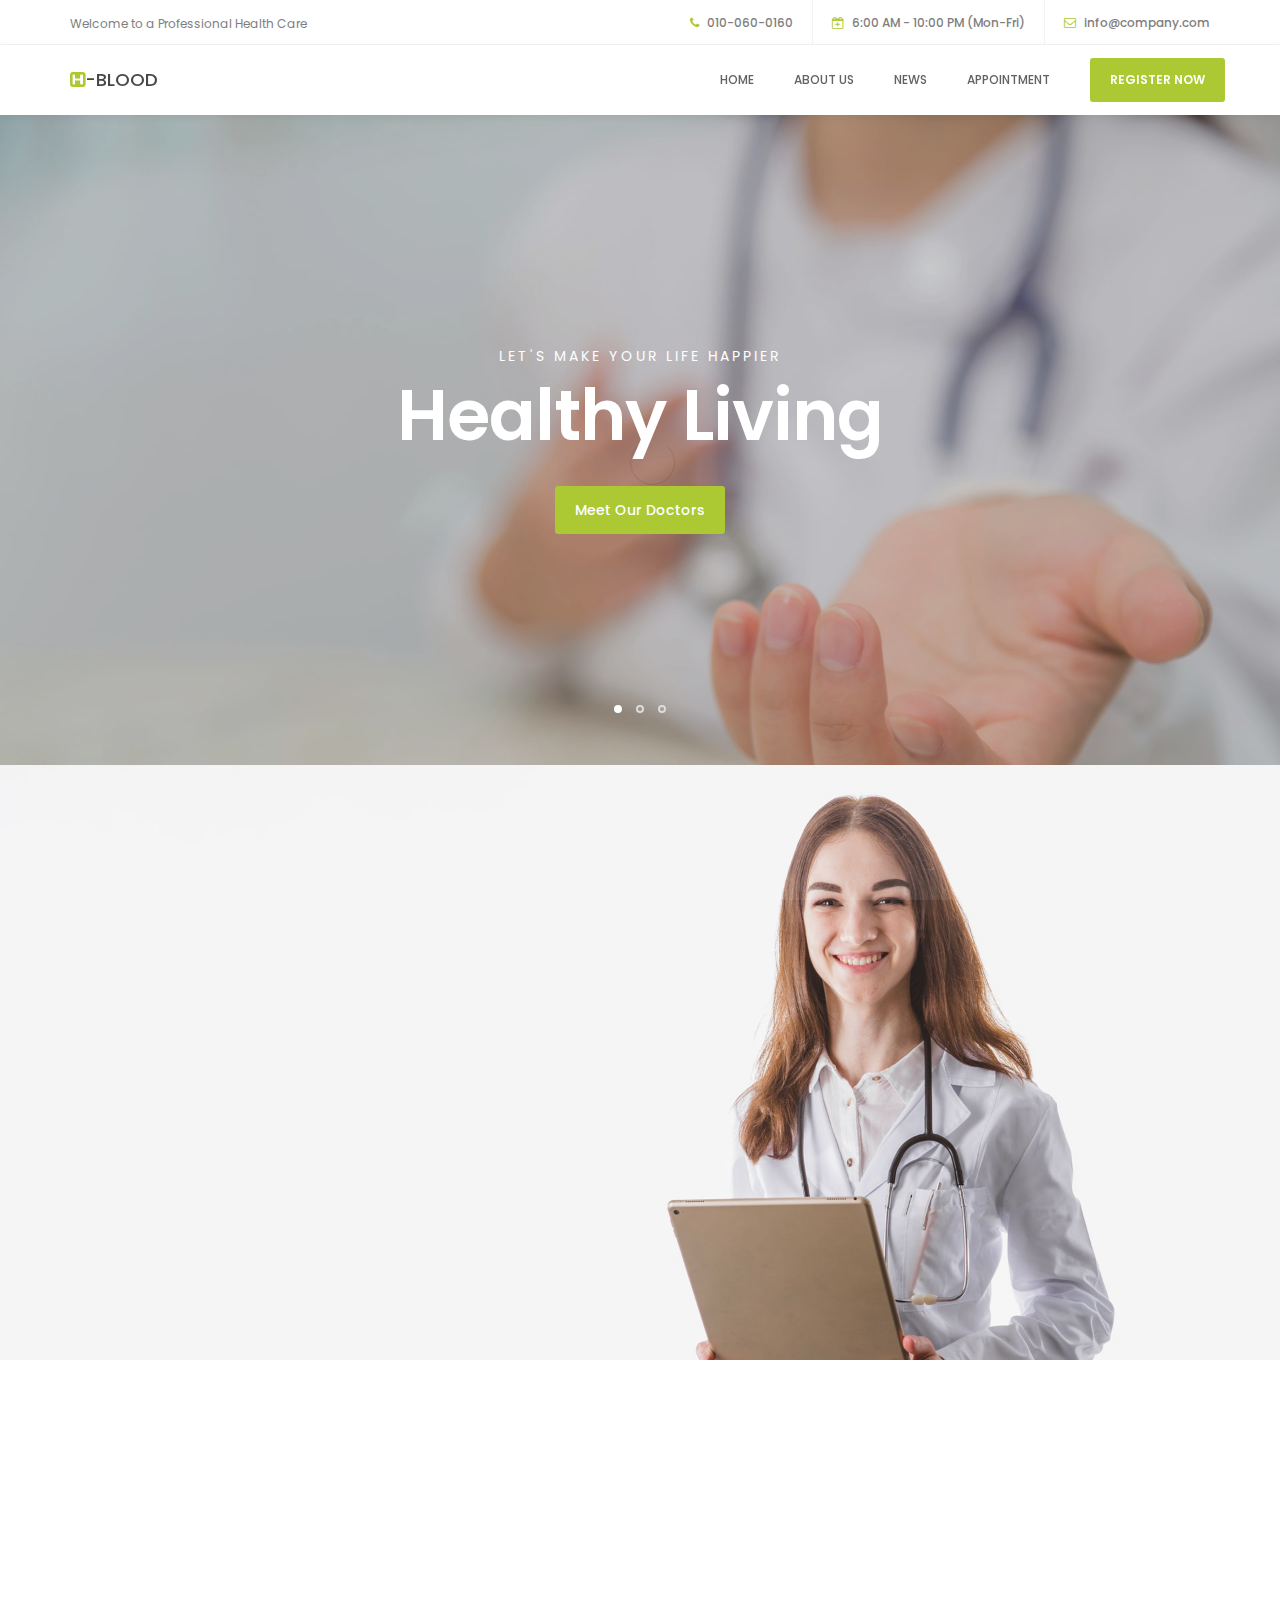
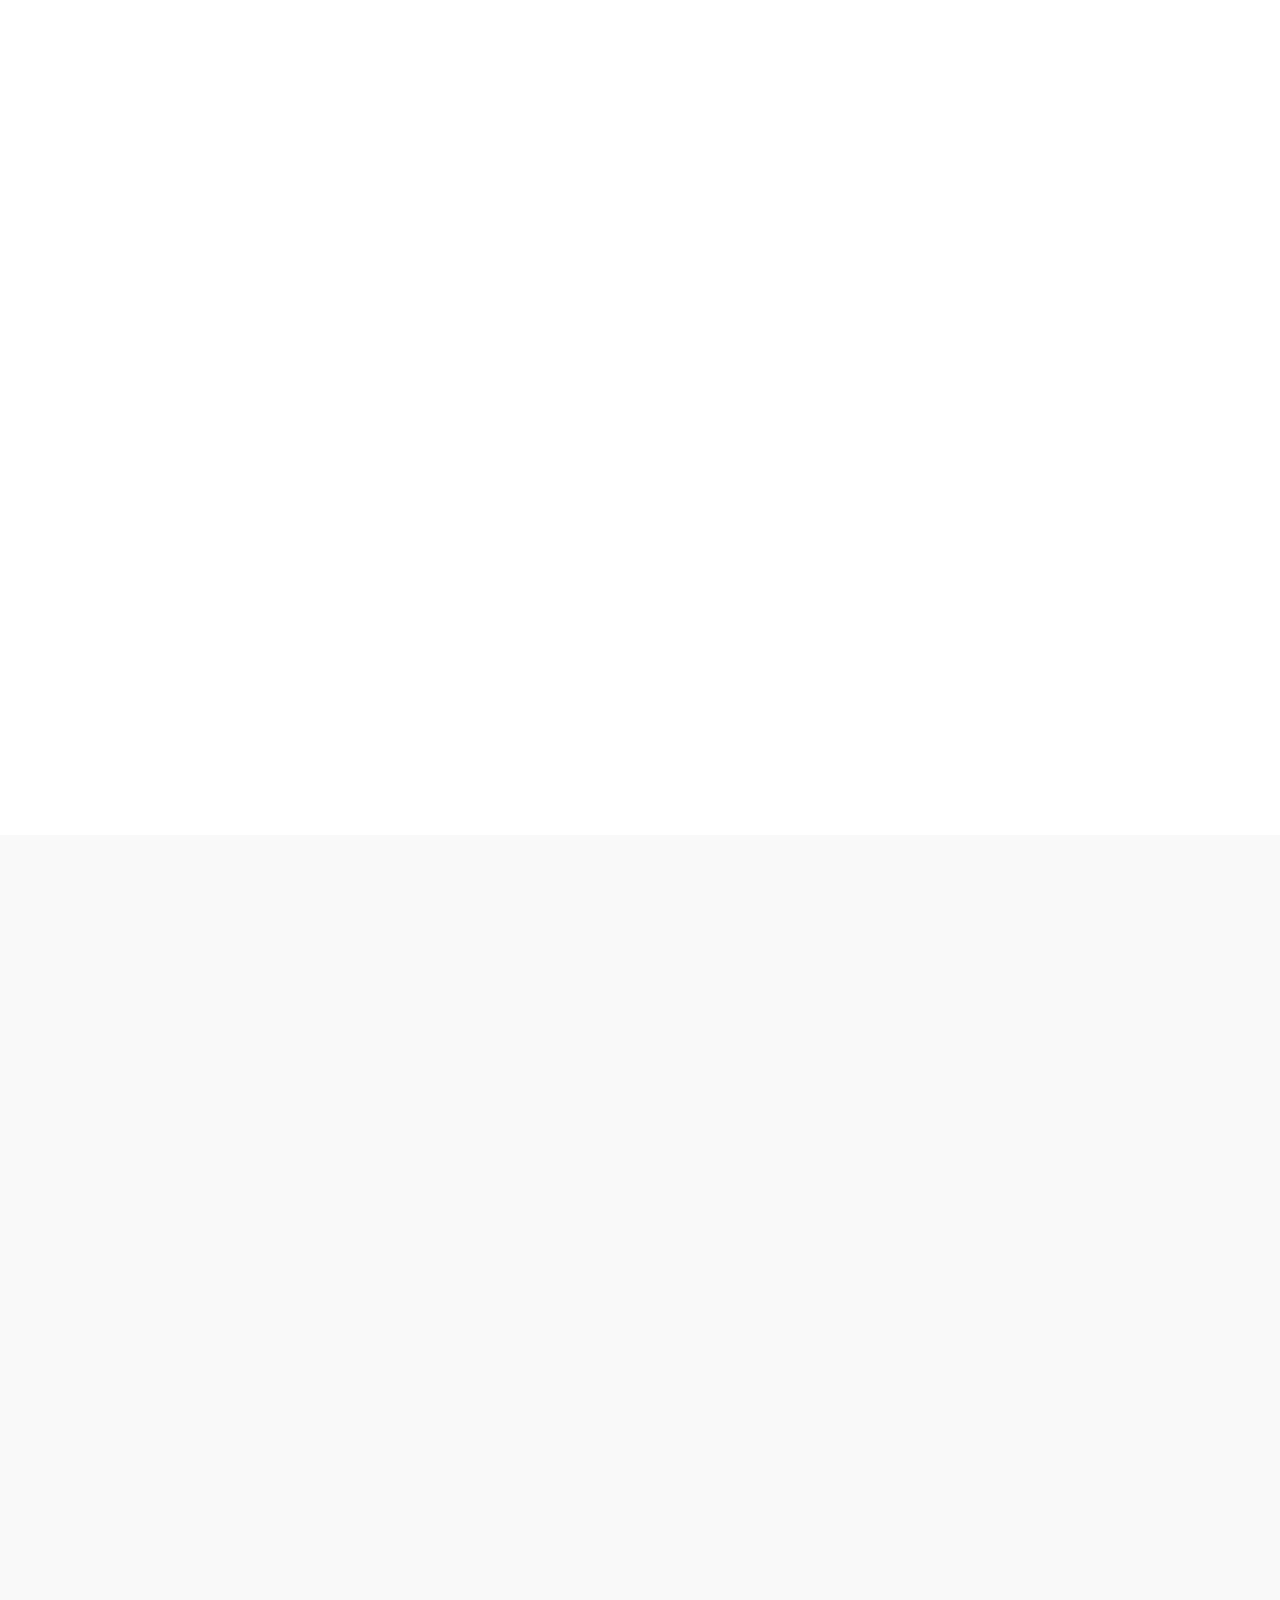
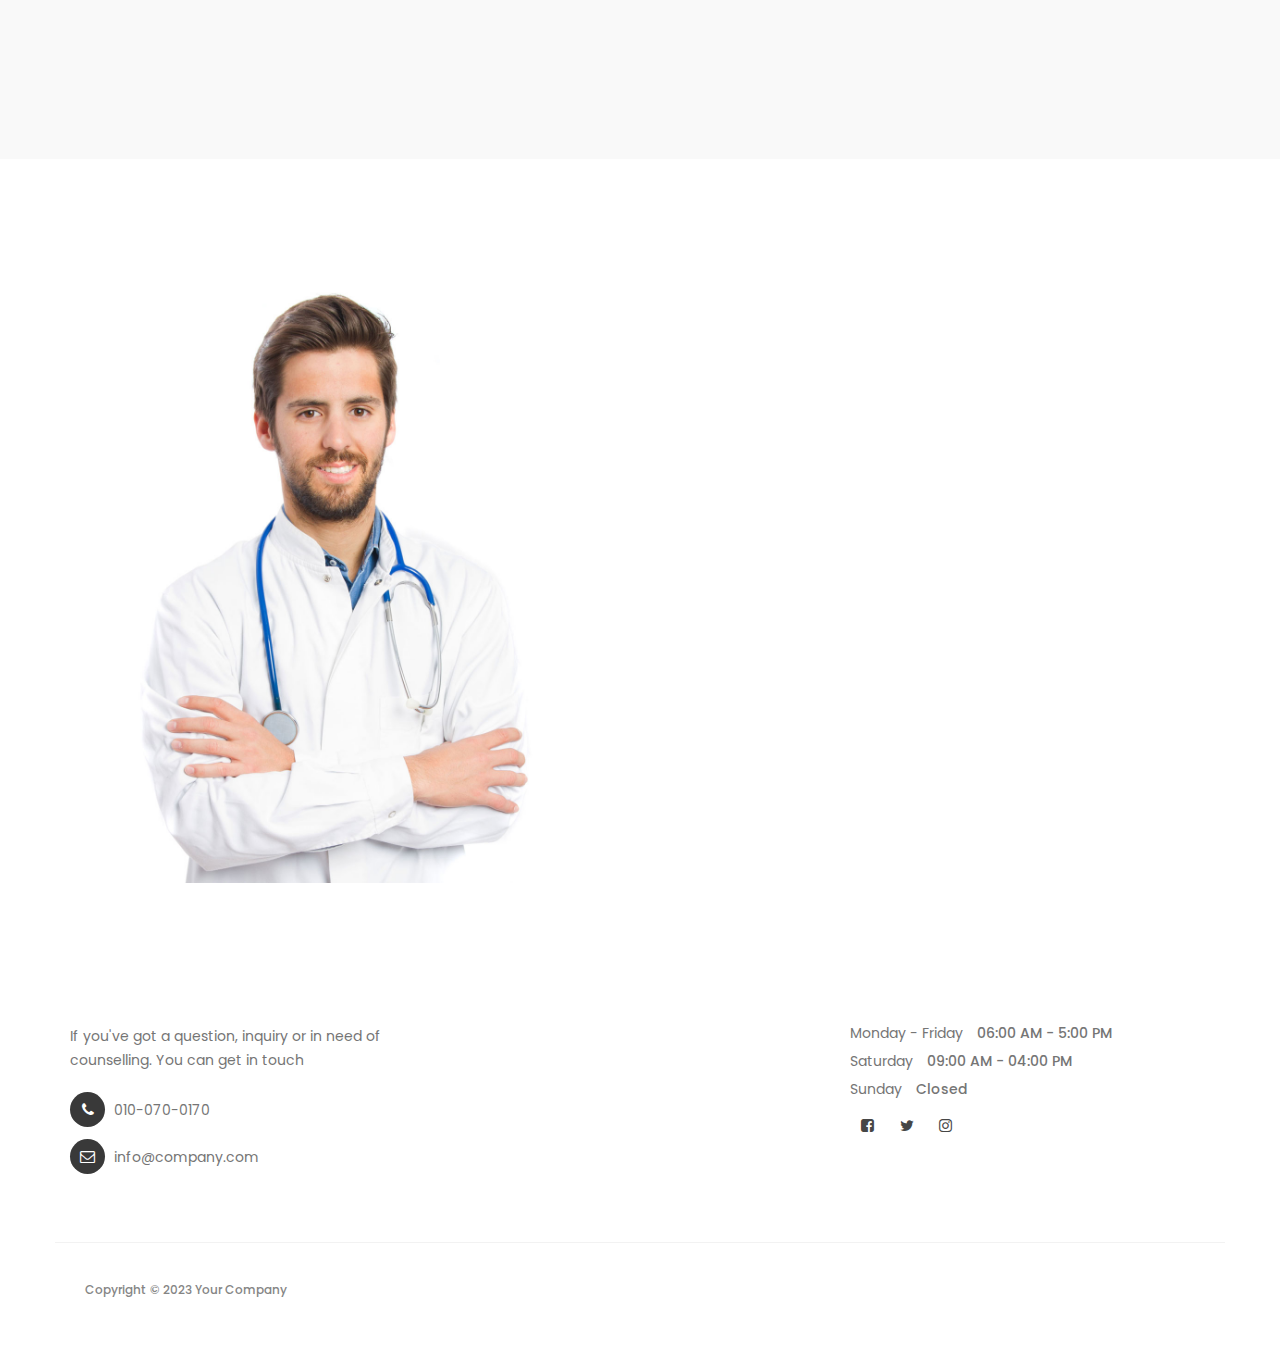
<file: Public/index.html>
<!DOCTYPE html>
<html lang="en">

<head>

     <title>Health - Medical Website Template</title>
     <!--

Template 2098 Health

http://www.tooplate.com/view/2098-health

-->
     <meta charset="UTF-8">
     <meta http-equiv="X-UA-Compatible" content="IE=Edge">
     <meta name="description" content="">
     <meta name="keywords" content="">
     <meta name="author" content="Tooplate">
     <meta name="viewport" content="width=device-width, initial-scale=1, maximum-scale=1">

     <link rel="stylesheet" href="css/bootstrap.min.css">
     <link rel="stylesheet" href="css/font-awesome.min.css">
     <link rel="stylesheet" href="css/animate.css">
     <link rel="stylesheet" href="css/owl.carousel.css">
     <link rel="stylesheet" href="css/owl.theme.default.min.css">

     <!-- MAIN CSS -->
     <link rel="stylesheet" href="css/tooplate-style.css">

</head>

<body id="top" data-spy="scroll" data-target=".navbar-collapse" data-offset="50">

     <!-- PRE LOADER -->
     <section class="preloader">
          <div class="spinner">
               <span class="spinner-rotate"></span>
          </div>
     </section>


     <!-- HEADER -->
     <header>
          <div class="container">
               <div class="row">

                    <div class="col-md-4 col-sm-5">
                         <p>Welcome to a Professional Health Care</p>
                    </div>

                    <div class="col-md-8 col-sm-7 text-align-right">
                         <span class="phone-icon"><i class="fa fa-phone"></i> 010-060-0160</span>
                         <span class="date-icon"><i class="fa fa-calendar-plus-o"></i> 6:00 AM - 10:00 PM
                              (Mon-Fri)</span>
                         <span class="email-icon"><i class="fa fa-envelope-o"></i> <a
                                   href="#">info@company.com</a></span>
                    </div>

               </div>
          </div>
     </header>


     <section class="navbar navbar-default navbar-static-top" role="navigation">
          <div class="container">

               <div class="navbar-header">
                    <button class="navbar-toggle" data-toggle="collapse" data-target=".navbar-collapse">
                         <span class="icon icon-bar"></span>
                         <span class="icon icon-bar"></span>
                         <span class="icon icon-bar"></span>
                    </button>
                    <a href="index.html" class="navbar-brand"><i class="fa fa-h-square"></i>-BLOOD</a>
               </div>

               <div class="collapse navbar-collapse">
                    <ul class="nav navbar-nav navbar-right">
                         <li><a href="index.html" class="smoothScroll">HOME</a></li>
                         <li><a href="about.html" class="smoothScroll">ABOUT US</a></li>
                         <li><a href="news-detail.html" class="smoothScroll">NEWS</a></li>
                         <li><a href="services.html" class="smoothScroll">APPOINTMENT</a></li>
                         <li class="appointment-btn"><a href="register.html">REGISTER NOW</a></li>
                    </ul>
               </div>
          </div>
     </section>


     <!-- HOME -->
     <section id="home" class="slider" data-stellar-background-ratio="0.5">
          <div class="container">
               <div class="row">

                    <div class="owl-carousel owl-theme">
                         <div class="item item-first">
                              <div class="caption">
                                   <div class="col-md-offset-1 col-md-10">
                                        <h3>Let's make your life happier</h3>
                                        <h1>Healthy Living</h1>
                                        <a href="#team" class="section-btn btn btn-default smoothScroll">Meet Our
                                             Doctors</a>
                                   </div>
                              </div>
                         </div>

                         <div class="item item-second">
                              <div class="caption">
                                   <div class="col-md-offset-1 col-md-10">
                                        <h3>Safe the live of other</h3>
                                        <h1>Donate Blood Today</h1>
                                        <a href="#about" class="section-btn btn btn-default btn-gray smoothScroll">More
                                             About Us</a>
                                   </div>
                              </div>
                         </div>

                         <div class="item item-third">
                              <div class="caption">
                                   <div class="col-md-offset-1 col-md-10">
                                        <h3>Blood donation is safe</h3>
                                        <h1>Save Lives</h1>
                                        <a href="#news" class="section-btn btn btn-default btn-blue smoothScroll">Read
                                             Stories</a>
                                   </div>
                              </div>
                         </div>
                    </div>

               </div>
          </div>
     </section>


     <!-- ABOUT -->
     <section id="about">
          <div class="container">
               <div class="row">

                    <div class="col-md-6 col-sm-6">
                         <div class="about-info">
                              <h2 class="wow fadeInUp" data-wow-delay="0.6s">Welcome to about page</h2>
                              <div class="wow fadeInUp" data-wow-delay="0.8s">
                                   <p>A centralized system blood management system for keeping records of various donors
                                        and recipients across various blood banks and hospitals</p>
                                   <p>To provide an easy and efficient to search, view and request for blood from the
                                        comfort of your home</p>
                              </div>
                              <figure class="profile wow fadeInUp" data-wow-delay="1s">
                                   <img src="images/author-image.jpg" class="img-responsive" alt="">
                                   <figcaption>
                                        <h3>Dr. Neil Jackson</h3>
                                        <p>General Principal</p>
                                   </figcaption>
                              </figure>
                         </div>
                    </div>

               </div>
          </div>
     </section>


     <!-- TEAM -->
     <section id="team" data-stellar-background-ratio="1">
          <div class="container">
               <div class="row">

                    <div class="col-md-6 col-sm-6">
                         <div class="about-info">
                              <h2 class="wow fadeInUp" data-wow-delay="0.1s">Our Doctors</h2>
                         </div>
                    </div>

                    <div class="clearfix"></div>

                    <div class="col-md-4 col-sm-6">
                         <div class="team-thumb wow fadeInUp" data-wow-delay="0.2s">
                              <img src="images/team-image1.jpg" class="img-responsive" alt="">
                              <div class="team-info">
                                   <h3>Nate Baston</h3>
                                   <p>General Principal</p>
                                   <div class="team-contact-info">
                                        <p><i class="fa fa-phone"></i> 010-020-0120</p>
                                        <p><i class="fa fa-envelope-o"></i> <a href="#">general@company.com</a></p>
                                   </div>
                                   <ul class="social-icon">
                                        <li><a href="#" class="fa fa-linkedin-square"></a></li>
                                        <li><a href="#" class="fa fa-envelope-o"></a></li>
                                   </ul>
                              </div>

                         </div>
                    </div>

                    <div class="col-md-4 col-sm-6">
                         <div class="team-thumb wow fadeInUp" data-wow-delay="0.4s">
                              <img src="images/team-image2.jpg" class="img-responsive" alt="">

                              <div class="team-info">
                                   <h3>Jason Stewart</h3>
                                   <p>Pregnancy</p>
                                   <div class="team-contact-info">
                                        <p><i class="fa fa-phone"></i>010-070-0170</p>
                                        <p><i class="fa fa-envelope-o"></i> <a href="#">pregnancy@company.com</a></p>
                                   </div>
                                   <ul class="social-icon">
                                        <li><a href="#" class="fa fa-facebook-square"></a></li>
                                        <li><a href="#" class="fa fa-envelope-o"></a></li>
                                        <li><a href="#" class="fa fa-flickr"></a></li>
                                   </ul>
                              </div>

                         </div>
                    </div>

                    <div class="col-md-4 col-sm-6">
                         <div class="team-thumb wow fadeInUp" data-wow-delay="0.6s">
                              <img src="images/team-image3.jpg" class="img-responsive" alt="">

                              <div class="team-info">
                                   <h3>Miasha Nakahara</h3>
                                   <p>Cardiology</p>
                                   <div class="team-contact-info">
                                        <p><i class="fa fa-phone"></i> 010-040-0140</p>
                                        <p><i class="fa fa-envelope-o"></i> <a href="#">cardio@company.com</a></p>
                                   </div>
                                   <ul class="social-icon">
                                        <li><a href="#" class="fa fa-twitter"></a></li>
                                        <li><a href="#" class="fa fa-envelope-o"></a></li>
                                   </ul>
                              </div>

                         </div>
                    </div>

               </div>
          </div>
     </section>


     <!-- NEWS -->
     <section id="news" data-stellar-background-ratio="2.5">
          <div class="container">
               <div class="row">

                    <div class="col-md-12 col-sm-12">
                         <!-- SECTION TITLE -->
                         <div class="section-title wow fadeInUp" data-wow-delay="0.1s">
                              <h2>Latest News</h2>
                         </div>
                    </div>

                    <div class="col-md-4 col-sm-6">
                         <!-- NEWS THUMB -->
                         <div class="news-thumb wow fadeInUp" data-wow-delay="0.4s">
                              <a href="news-detail.html">
                                   <img src="images/news-image1.jpg" class="img-responsive" alt="">
                              </a>
                              <div class="news-info">
                                   <span>March 08, 2018</span>
                                   <h3><a href="news-detail.html">About Amazing Technology</a></h3>
                                   <p>Maecenas risus neque, placerat volutpat tempor ut, vehicula et felis.</p>
                                   <div class="author">
                                        <img src="images/author-image.jpg" class="img-responsive" alt="">
                                        <div class="author-info">
                                             <h5>Jeremie Carlson</h5>
                                             <p>CEO / Founder</p>
                                        </div>
                                   </div>
                              </div>
                         </div>
                    </div>

                    <div class="col-md-4 col-sm-6">
                         <!-- NEWS THUMB -->
                         <div class="news-thumb wow fadeInUp" data-wow-delay="0.6s">
                              <a href="news-detail.html">
                                   <img src="images/news-image2.jpg" class="img-responsive" alt="">
                              </a>
                              <div class="news-info">
                                   <span>February 20, 2018</span>
                                   <h3><a href="news-detail.html">Dried blood plasma project to help save civilians'
                                             lives launches</a></h3>
                                   <p>An innovative project to rapidly deliver and plasma to injured soldiers is set to
                                        save lives</p>
                                   <div class="author">
                                        <img src="images/author-image.jpg" class="img-responsive" alt="">
                                        <div class="author-info">
                                             <h5>Jason Stewart</h5>
                                             <p>General Director</p>
                                        </div>
                                   </div>
                              </div>
                         </div>
                    </div>

                    <div class="col-md-4 col-sm-6">
                         <!-- NEWS THUMB -->
                         <div class="news-thumb wow fadeInUp" data-wow-delay="0.8s">
                              <a href="news-detail.html">
                                   <img src="images/news-image3.jpg" class="img-responsive" alt="">
                              </a>
                              <div class="news-info">
                                   <span>January 27, 2018</span>
                                   <h3><a href="news-detail.html">Review Annual Medical Research</a></h3>
                                   <p>Yesterday, the federal ministry of health held their annual end of year medical
                                        research of blood</p>
                                   <div class="author">
                                        <img src="images/author-image.jpg" class="img-responsive" alt="">
                                        <div class="author-info">
                                             <h5>Andrio Abero</h5>
                                             <p>Online Advertising</p>
                                        </div>
                                   </div>
                              </div>
                         </div>
                    </div>

               </div>
          </div>
     </section>


     <!-- MAKE AN APPOINTMENT -->
     <section id="appointment" data-stellar-background-ratio="3">
          <div class="container">
               <div class="row">

                    <div class="col-md-6 col-sm-6">
                         <img src="images/appointment-image.jpg" class="img-responsive" alt="">
                    </div>

                    <div class="col-md-6 col-sm-6">
                         <!-- CONTACT FORM HERE -->
                         <form id="appointment-form" role="form" method="post" action="/api/appointment">

                              <!-- SECTION TITLE -->
                              <div class="section-title wow fadeInUp" data-wow-delay="0.4s">
                                   <h2>Make an appointment</h2>
                              </div>

                              <div class="wow fadeInUp" data-wow-delay="0.8s">
                                   <div class="col-md-6 col-sm-6">
                                        <label for="name">Name</label>
                                        <input type="text" class="form-control" id="name" name="name"
                                             placeholder="Full Name">
                                   </div>

                                   <div class="col-md-6 col-sm-6">
                                        <label for="email">Email</label>
                                        <input type="email" class="form-control" id="email" name="email"
                                             placeholder="Your Email">
                                   </div>

                                   <div class="col-md-6 col-sm-6">
                                        <label for="date">Select Date</label>
                                        <input type="date" name="date" value="" class="form-control">
                                   </div>

                                   <div class="col-md-6 col-sm-6">
                                        <label for="select">Select Department</label>
                                        <select name="department" class="form-control">
                                             <option>General Health</option>
                                             <option>Cardiology</option>
                                             <option>Dental</option>
                                             <option>Medical Research</option>
                                        </select>
                                   </div>

                                   <div class="col-md-12 col-sm-12">
                                        <label for="telephone">Phone Number</label>
                                        <input type="tel" class="form-control" id="phone" name="phone"
                                             placeholder="Phone">
                                        <label for="Message">Additional Message</label>
                                        <textarea class="form-control" rows="5" id="message" name="message"
                                             placeholder="Message"></textarea>
                                        <button type="submit" class="form-control" id="cf-submit" name="submit">Submit
                                             Button</button>
                                   </div>
                              </div>
                         </form>
                    </div>

               </div>
          </div>
     </section>


     <!-- FOOTER -->
     <footer data-stellar-background-ratio="5">
          <div class="container">
               <div class="row">

                    <div class="col-md-4 col-sm-4">
                         <div class="footer-thumb">
                              <h4 class="wow fadeInUp" data-wow-delay="0.4s">Contact Info</h4>
                              <p>If you've got a question, inquiry or in need of counselling. You can get in touch</p>
                              <div class="contact-info">
                                   <p><i class="fa fa-phone"></i> 010-070-0170</p>
                                   <p><i class="fa fa-envelope-o"></i> <a href="#">info@company.com</a></p>
                              </div>
                         </div>
                    </div>

                    <div class="col-md-4 col-sm-4">
                         <div class="footer-thumb">

                         </div>
                    </div>

                    <div class="col-md-4 col-sm-4">
                         <div class="footer-thumb">
                              <div class="opening-hours">
                                   <h4 class="wow fadeInUp" data-wow-delay="0.4s">Opening Hours</h4>
                                   <p>Monday - Friday <span>06:00 AM - 5:00 PM</span></p>
                                   <p>Saturday <span>09:00 AM - 04:00 PM</span></p>
                                   <p>Sunday <span>Closed</span></p>
                              </div>

                              <ul class="social-icon">
                                   <li><a href="#" class="fa fa-facebook-square" attr="facebook icon"></a></li>
                                   <li><a href="#" class="fa fa-twitter"></a></li>
                                   <li><a href="#" class="fa fa-instagram"></a></li>
                              </ul>
                         </div>
                    </div>

                    <div class="col-md-12 col-sm-12 border-top">
                         <div class="col-md-4 col-sm-6">
                              <div class="copyright-text">
                                   <p>Copyright &copy; 2023 Your Company</p>
                              </div>
                         </div>
                         <!-- <div class="col-md-6 col-sm-6">
                              <div class="footer-link"> 
                                   <a href="#">Laboratory Tests</a>
                                   <a href="#">Departments</a>
                                   <a href="#">Insurance Policy</a>
                                   <a href="#">Careers</a>
                              </div>
                         </div> -->
                         <div class="col-md-2 col-sm-2 text-align-center">
                              <div class="angle-up-btn">
                                   <a href="#top" class="smoothScroll wow fadeInUp" data-wow-delay="1.2s"><i
                                             class="fa fa-angle-up"></i></a>
                              </div>
                         </div>
                    </div>

               </div>
          </div>
     </footer>

     <!-- SCRIPTS -->
     <script src="js/jquery.js"></script>
     <script src="js/bootstrap.min.js"></script>
     <script src="js/jquery.sticky.js"></script>
     <script src="js/jquery.stellar.min.js"></script>
     <script src="js/wow.min.js"></script>
     <script src="js/smoothscroll.js"></script>
     <script src="js/owl.carousel.min.js"></script>
     <script src="js/custom.js"></script>



</body>

</html>
</file>
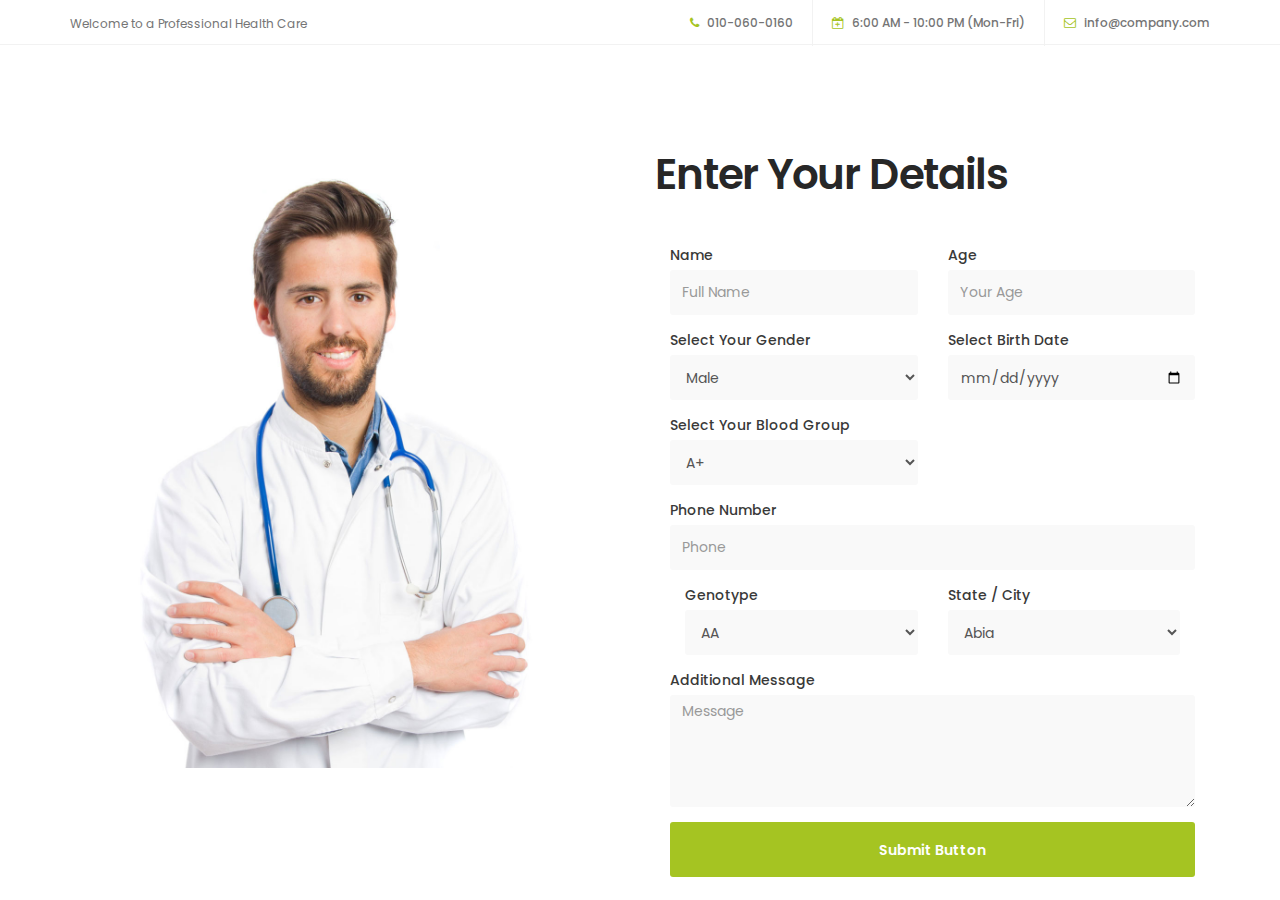
<file: Public/complete.html>
<!DOCTYPE html>
<html lang="en">

<head>

     <title>Health - Medical Website Template</title>
     <!--

Template 2098 Health

http://www.tooplate.com/view/2098-health

-->
     <meta charset="UTF-8">
     <meta http-equiv="X-UA-Compatible" content="IE=Edge">
     <meta name="description" content="">
     <meta name="keywords" content="">
     <meta name="author" content="Tooplate">
     <meta name="viewport" content="width=device-width, initial-scale=1, maximum-scale=1">

     <link rel="stylesheet" href="css/bootstrap.min.css">
     <link rel="stylesheet" href="css/font-awesome.min.css">
     <link rel="stylesheet" href="css/animate.css">
     <link rel="stylesheet" href="css/owl.carousel.css">
     <link rel="stylesheet" href="css/owl.theme.default.min.css">

     <!-- MAIN CSS -->
     <link rel="stylesheet" href="css/tooplate-style.css">

</head>

<body id="top" data-spy="scroll" data-target=".navbar-collapse" data-offset="50">


     <!-- PRE LOADER -->
     <!-- <section class="preloader">
          <div class="spinner">

               <span class="spinner-rotate"></span>

          </div>
     </section> -->


     <!-- HEADER -->
     <header>
          <div class="container">
               <div class="row">

                    <div class="col-md-4 col-sm-5">
                         <p>Welcome to a Professional Health Care</p>
                    </div>

                    <div class="col-md-8 col-sm-7 text-align-right">
                         <span class="phone-icon"><i class="fa fa-phone"></i> 010-060-0160</span>
                         <span class="date-icon"><i class="fa fa-calendar-plus-o"></i> 6:00 AM - 10:00 PM
                              (Mon-Fri)</span>
                         <span class="email-icon"><i class="fa fa-envelope-o"></i> <a
                                   href="#">info@company.com</a></span>
                    </div>

               </div>
          </div>
     </header>


     <!-- MENU -->

     <!--  -->
     <!-- Register page -->
     <section id="appointment" data-stellar-background-ratio="3">
          <div class="container">
               <div class="row">



                    <div class="col-md-6 col-sm-6">
                         <img src="images/appointment-image.jpg" class="img-responsive" alt="">
                    </div>

                    <div>
                    </div>


                    <div class="col-md-6 col-sm-6">
                         <!-- CONTACT FORM HERE -->
                         <form id="appointment-form" role="form" method="post" action="http://localhost/api/complete">

                              <!-- SECTION TITLE -->
                              <div class="section-title wow fadeInUp" data-wow-delay="0.4s">
                                   <h2>Enter Your Details</h2>
                              </div>

                              <div class="wow fadeInUp" data-wow-delay="0.8s">
                                   <div class="col-md-6 col-sm-6">
                                        <label for="name">Name</label>
                                        <input type="text" class="form-control" id="fullname" name="fullname"
                                             placeholder="Full Name">
                                   </div>

                                   <div class="col-md-6 col-sm-6">
                                        <label for="age">Age</label>
                                        <input type="age" class="form-control" id="age" name="age"
                                             placeholder="Your Age">
                                   </div>

                                   <div class="col-md-6 col-sm-6">
                                        <label for="select">Select Your Gender</label>
                                        <select class="form-control" name="gender">
                                             <option>Male</option>
                                             <option>Female</option>
                                        </select>
                                   </div>

                                   <div class="col-md-6 col-sm-6">
                                        <label for="date">Select Birth Date</label>
                                        <input type="date" name="date" class="form-control">
                                   </div>

                                   <div class="col-md-6 col-sm-6">
                                        <label for="select">Select Your Blood Group</label>
                                        <select class="form-control" name="blood_group">
                                             <option>A+</option>
                                             <option>A-</option>
                                             <option>B+</option>
                                             <option>B-</option>
                                             <option>AB+</option>
                                             <option>AB-</option>
                                             <option>O+</option>
                                             <option>O-</option>
                                        </select>
                                   </div>

                                   <div class="col-md-12 col-sm-12">
                                        <label for="telephone">Phone Number</label>
                                        <input type="tel" class="form-control" id="telephone" name="telephone"
                                             placeholder="Phone">
                                        <div class="col-md-6 col-sm-6">
                                             <label for="genotype">Genotype</label>
                                             <select class="form-control" name="genotype">
                                                  <option>AA</option>
                                                  <option>AS</option>
                                                  <option>SS</option>

                                             </select>
                                        </div>
                                        <div class="col-md-6 col-sm-6">
                                             <label for="select">State / City</label>
                                             <select class="form-control" name="state">
                                                  <option>Abia</option>
                                                  <option>Anambra</option>
                                                  <option>Ebonyi</option>
                                                  <option>Enugu</option>
                                                  <option>Imo</option>
                                             </select>
                                        </div>
                                        <label for="Message">Additional Message</label>
                                        <textarea class="form-control" rows="5" id="message" name="message"
                                             placeholder="Message"></textarea>
                                        <button type="submit" class="form-control" id="cf-submit" name="submit">Submit
                                             Button</button>
                                   </div>
                              </div>
                         </form>
                    </div>

               </div>
          </div>
     </section>


     <!-- FOOTER -->

     <!-- SCRIPTS -->
     <script src="js/jquery.js"></script>
     <script src="js/bootstrap.min.js"></script>
     <script src="js/jquery.sticky.js"></script>
     <script src="js/jquery.stellar.min.js"></script>
     <script src="js/wow.min.js"></script>
     <script src="js/smoothscroll.js"></script>
     <script src="js/owl.carousel.min.js"></script>
     <script src="js/custom.js"></script>

</body>

</html>
</file>
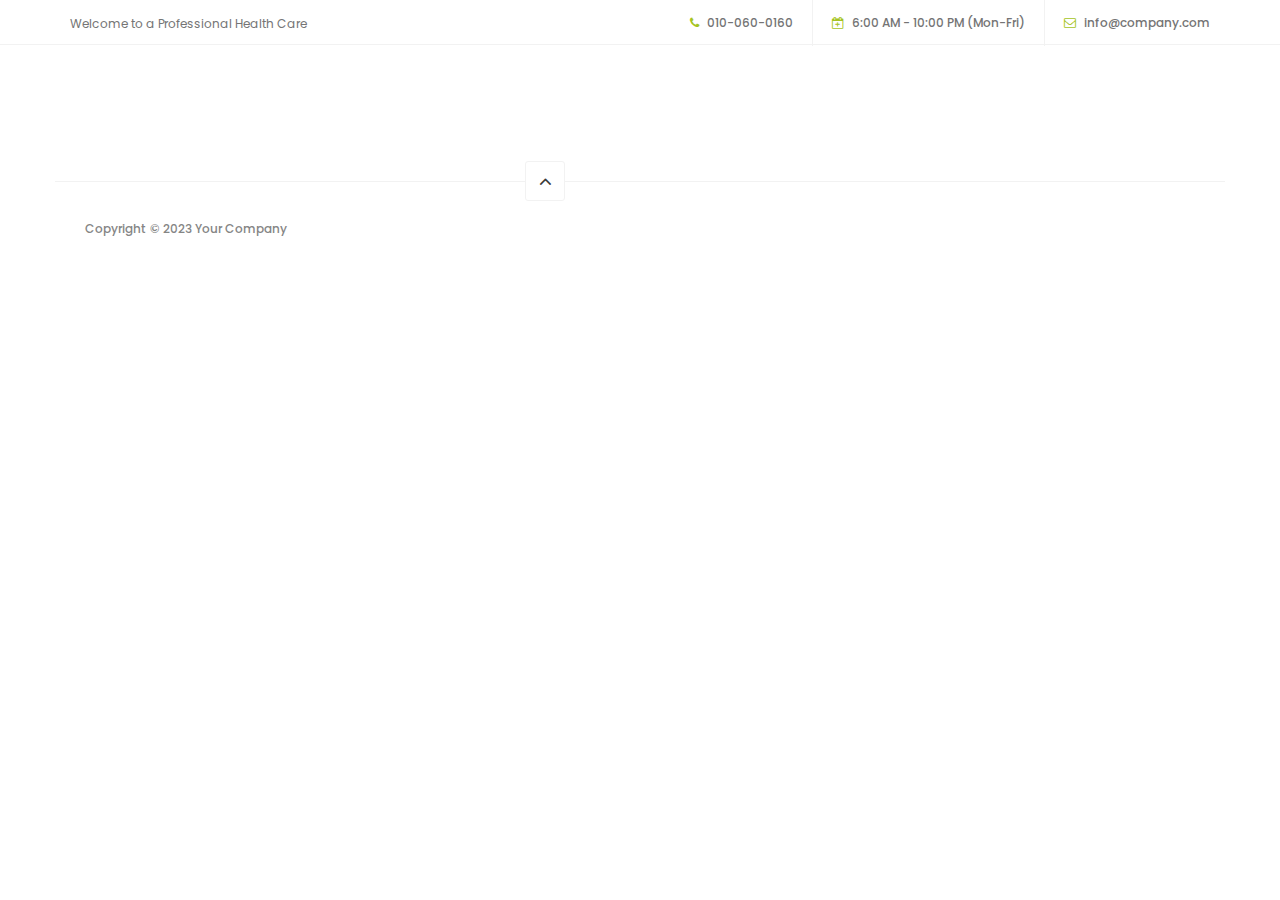
<file: Public/profile.html>
<!DOCTYPE html>
<html lang="en">

<head>

    <title>Health - Medical Website Template</title>
    <!--

Template 2098 Health

http://www.tooplate.com/view/2098-health

-->
    <meta charset="UTF-8">
    <meta http-equiv="X-UA-Compatible" content="IE=Edge">
    <meta name="description" content="">
    <meta name="keywords" content="">
    <meta name="author" content="Tooplate">
    <meta name="viewport" content="width=device-width, initial-scale=1, maximum-scale=1">

    <link rel="stylesheet" href="css/bootstrap.min.css">
    <link rel="stylesheet" href="css/font-awesome.min.css">
    <link rel="stylesheet" href="css/animate.css">
    <link rel="stylesheet" href="css/owl.carousel.css">
    <link rel="stylesheet" href="css/owl.theme.default.min.css">

    <!-- MAIN CSS -->
    <link rel="stylesheet" href="css/tooplate-style.css">

</head>

<body id="top" data-spy="scroll" data-target=".navbar-collapse" data-offset="50">


    <!-- HEADER -->
    <header>
        <div class="container">
            <div class="row">

                <div class="col-md-4 col-sm-5">
                    <p>Welcome to a Professional Health Care</p>
                </div>

                <div class="col-md-8 col-sm-7 text-align-right">
                    <span class="phone-icon"><i class="fa fa-phone"></i> 010-060-0160</span>
                    <span class="date-icon"><i class="fa fa-calendar-plus-o"></i> 6:00 AM - 10:00 PM (Mon-Fri)</span>
                    <span class="email-icon"><i class="fa fa-envelope-o"></i> <a href="#">info@company.com</a></span>
                </div>

            </div>
        </div>
    </header>


    
    <include src="./views/menu0.html"></include>
    

</body>

<!-- FOOTER -->
<footer data-stellar-background-ratio="5">
    <div class="container">
        <div class="row">
            <div class="col-md-12 col-sm-12 border-top">
                <div class="col-md-4 col-sm-6">
                    <div class="copyright-text">
                        <p>Copyright &copy; 2023 Your Company</p>
                    </div>
                </div>

                <div class="col-md-2 col-sm-2 text-align-center">
                    <div class="angle-up-btn">
                        <a href="#top" class="smoothScroll wow fadeInUp" data-wow-delay="1.2s"><i class="fa fa-angle-up"></i></a>
                    </div>
                </div>
            </div>
        </div>
    </div>
</footer>
<!-- SCRIPTS -->
<script src="js/jquery.js"></script>
<script src="js/bootstrap.min.js"></script>
<script src="js/jquery.sticky.js"></script>
<script src="js/jquery.stellar.min.js"></script>
<script src="js/wow.min.js"></script>
<script src="js/smoothscroll.js"></script>
<script src="js/owl.carousel.min.js"></script>
<script src="js/custom.js"></script>
</html>
</file>
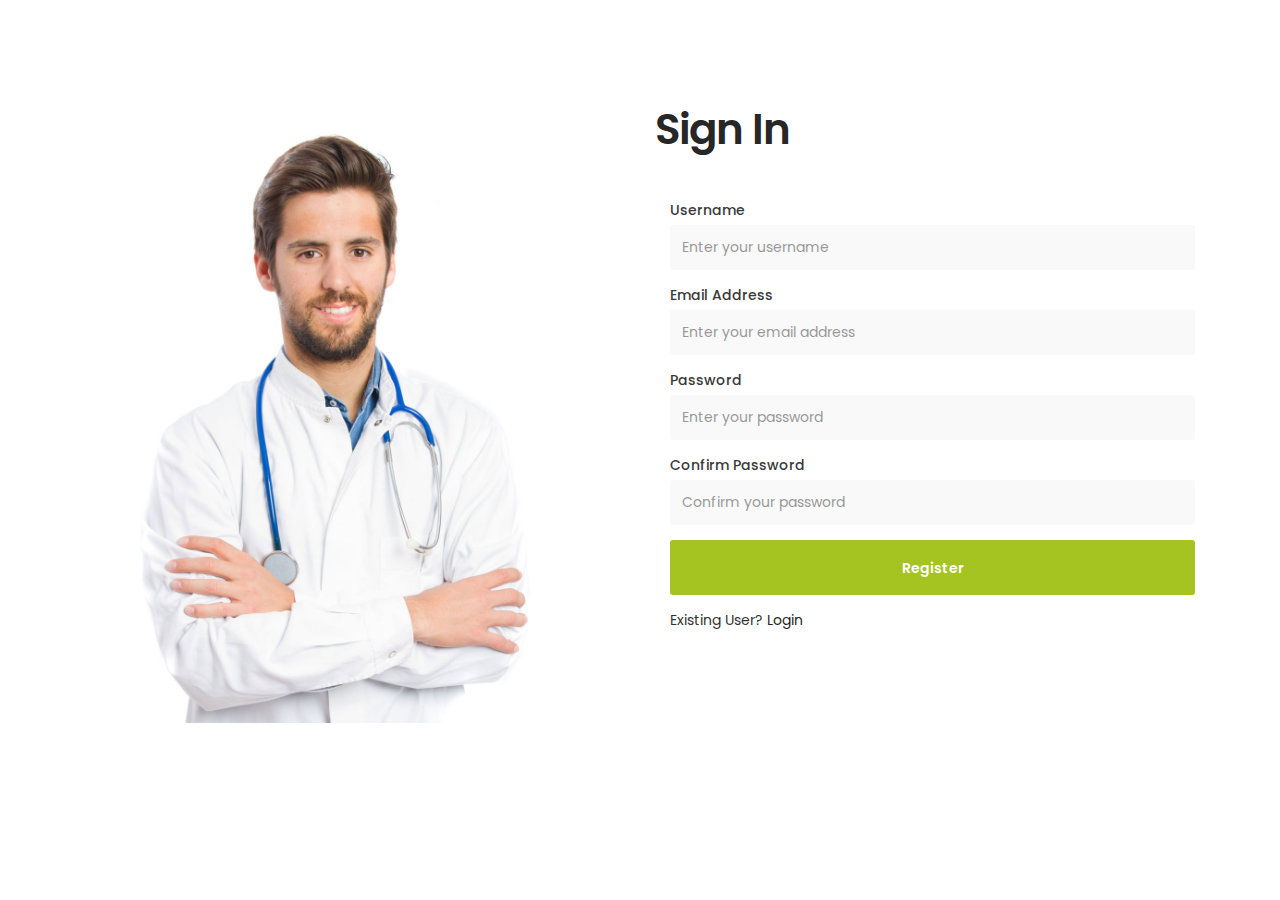
<file: Public/register.html>
<!DOCTYPE html>
<html lang="en">

<head>

     <title>Health - Medical Website Template</title>
     <!--

Template 2098 Health

http://www.tooplate.com/view/2098-health

-->
     <meta charset="UTF-8">
     <meta http-equiv="X-UA-Compatible" content="IE=Edge">
     <meta name="description" content="">
     <meta name="keywords" content="">
     <meta name="author" content="Tooplate">
     <meta name="viewport" content="width=device-width, initial-scale=1, maximum-scale=1">

     <link rel="stylesheet" href="css/bootstrap.min.css">
     <link rel="stylesheet" href="css/font-awesome.min.css">
     <link rel="stylesheet" href="css/animate.css">
     <link rel="stylesheet" href="css/owl.carousel.css">
     <link rel="stylesheet" href="css/owl.theme.default.min.css">

     <!-- MAIN CSS -->
     <link rel="stylesheet" href="css/tooplate-style.css">
     <link rel="stylesheet" href="css/style.css">

</head>

<body id="top" data-spy="scroll" data-target=".navbar-collapse" data-offset="50">

     <!-- MENU -->
     <include src="./views/menu1.html"></include>

     <!-- Register page -->
     <section id="appointment" data-stellar-background-ratio="3">

          <div class="container">

               <div class="row">
                    <div class="col-md-6 col-sm-6">
                         <img src="images/appointment-image.jpg" class="img-responsive" alt="">
                    </div>

                    <div>
                    </div>

                    <div class="col-md-6 col-sm-6">
                         <!-- CONTACT FORM HERE -->
                         <form id="appointment-form" role="form" method="post" action="http://localhost/api/register">



                              <div class="section-title wow fadeInUp" data-wow-delay="0.4s">
                                   <h2>Sign In</h2>
                              </div>

                              <div class="wow fadeInUp d-flex" data-wow-delay="0.8s">
                                   <div class="col-md-12 col-sm-12 d-flex">
                                        <label for="username">Username</label>
                                        <input type="text" class="form-control" id="username" name="username"
                                             placeholder="Enter your username" minlength="5" maxlength="35">

                                        <label for="email">Email Address</label>
                                        <input type="email" class="form-control" id="email" name="email"
                                             placeholder="Enter your email address">

                                        <label for="password">Password</label>
                                        <input type="password" class="form-control" id="password" name="password"
                                             placeholder="Enter your password" minlength="8" maxlength="35">

                                        <label for="con-password">Confirm Password</label>
                                        <input type="password" class="form-control" id="con-password"
                                             name="con-password" placeholder="Confirm your password" minlength="8"
                                             maxlength="35">

                                        <button type="submit" class="form-control" id="cf-submit"
                                             name="register">Register</button>
                                        <div class="ms-auto">
                                             Existing User? <a href="./login">Login</a>
                                        </div>
                                   </div>
                              </div>
                         </form>
                    </div>

               </div>
          </div>
     </section>


     <!-- FOOTER -->
     <include src="./views/footer.php"></include>


</body>

</html>
</file>
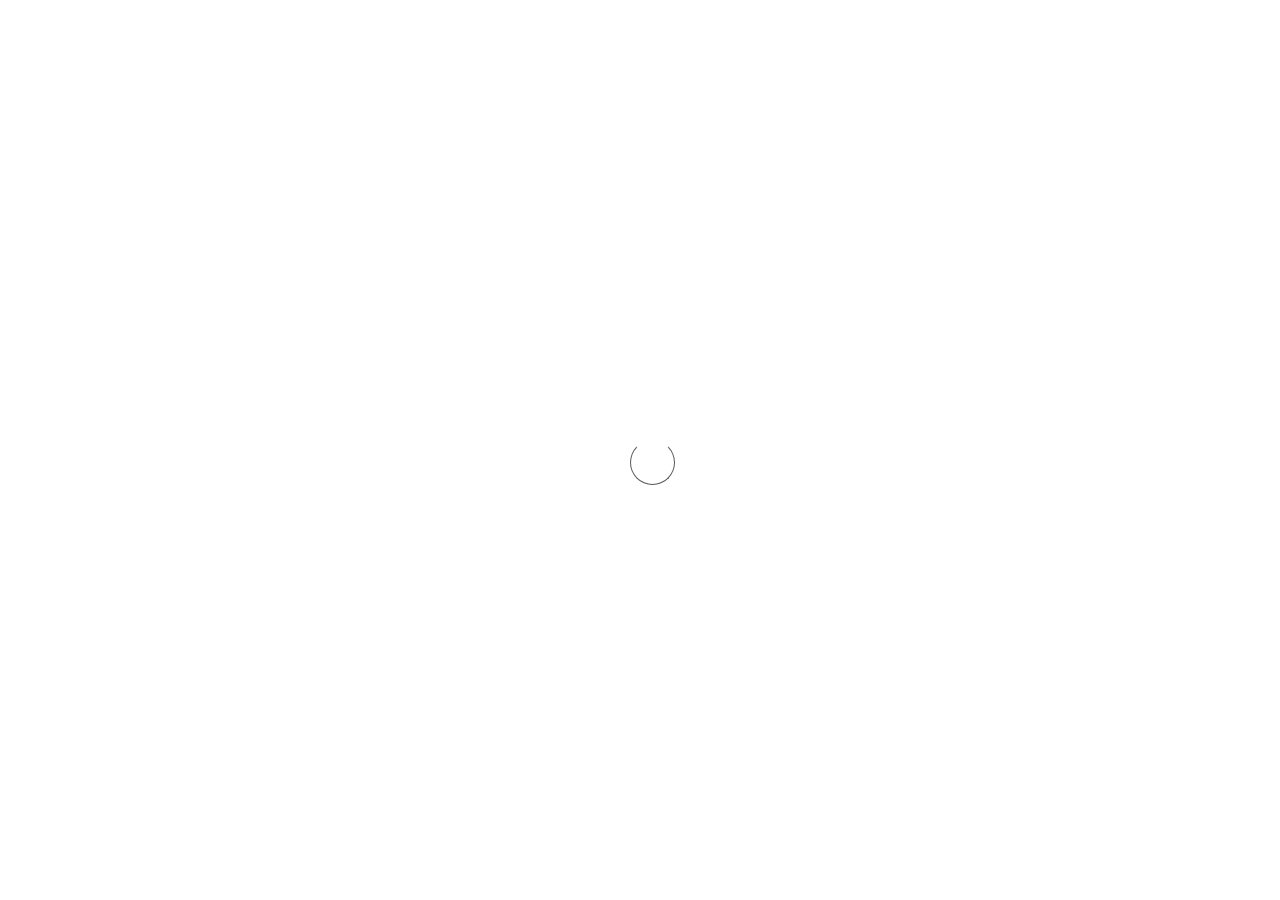
<file: Public/services.html>
<!DOCTYPE html>
<html lang="en">

<head>

     <title>Health - Medical Website Template</title>
     <!--

Template 2098 Health

http://www.tooplate.com/view/2098-health

-->
     <meta charset="UTF-8">
     <meta http-equiv="X-UA-Compatible" content="IE=Edge">
     <meta name="description" content="">
     <meta name="keywords" content="">
     <meta name="author" content="Tooplate">
     <meta name="viewport" content="width=device-width, initial-scale=1, maximum-scale=1">

     <link rel="stylesheet" href="css/bootstrap.min.css">
     <link rel="stylesheet" href="css/font-awesome.min.css">
     <link rel="stylesheet" href="css/animate.css">
     <link rel="stylesheet" href="css/owl.carousel.css">
     <link rel="stylesheet" href="css/owl.theme.default.min.css">

     <!-- MAIN CSS -->
     <link rel="stylesheet" href="css/tooplate-style.css">
     <link rel="stylesheet" href="css/style.css">

</head>



<body id="top" data-spy="scroll" data-target=".navbar-collapse" data-offset="50">

     <!-- PRE LOADER -->
     <section class="preloader">
          <div class="spinner">
               <span class="spinner-rotate"></span>
          </div>
     </section>

     <!-- HEADER -->
     <header>
          <div class="container">
               <div class="row">

                    <div class="col-md-4 col-sm-5">
                         <p>Welcome to a Professional Health Care</p>
                    </div>

                    <div class="col-md-8 col-sm-7 text-align-right">
                         <span class="phone-icon"><i class="fa fa-phone"></i> 010-060-0160</span>
                         <span class="date-icon"><i class="fa fa-calendar-plus-o"></i> 6:00 AM - 10:00 PM (Mon-Fri)</span>
                         <span class="email-icon"><i class="fa fa-envelope-o"></i> <a href="#">info@company.com</a></span>
                    </div>

               </div>
          </div>
     </header>

>

     <!-- MAKE AN APPOINTMENT -->
     <section id="appointment" data-stellar-background-ratio="3">
          <div class="container">
               <div class="row">
                    <div class="col-md-6 col-sm-6">
                         <img src="images/appointment-image.jpg" class="img-responsive" alt="">
                    </div>

                    <div>
                    </div>


                    <div class="col-md-6 col-sm-6">
                         <!-- CONTACT FORM HERE -->
                         <form id="appointment-form" role="form" method="post" action="#">
                              <div>
                              </div>

                              <!-- SECTION TITLE -->
                              <div class="section-title wow fadeInUp" data-wow-delay="0.4s">
                                   <h2>Make an appointment</h2>
                              </div>

                              <div class="wow fadeInUp" data-wow-delay="0.8s">
                                   <div class="col-md-6 col-sm-6">
                                        <label for="name">Name</label>
                                        <input type="text" class="form-control" id="name" name="name" placeholder="Full Name" required>
                                   </div>

                                   <div class="col-md-6 col-sm-6">
                                        <label for="email">Email</label>
                                        <input type="email" class="form-control" id="email" name="email" placeholder="Your Email" required>
                                   </div>

                                   <div class="col-md-6 col-sm-6">
                                        <label for="date">Select Date</label>
                                        <input type="date" name="date" value="" class="form-control" required>
                                   </div>

                                   <div class="col-md-6 col-sm-6">
                                        <label for="select">Purpose of appointment</label>
                                        <select class="form-control">
                                             <option>Blood Donation</option>
                                             <option>Counselling</option>
                                        </select>
                                   </div>

                                   <div class="col-md-12 col-sm-12">
                                        <label for="telephone">Phone Number</label>
                                        <input type="tel" class="form-control" id="phone" name="phone" placeholder="Phone" required>
                                        <label for="Message">Additional Message</label>
                                        <textarea class="form-control" rows="5" id="message" name="message" placeholder="Message"></textarea>
                                        <button type="submit" class="form-control" id="cf-submit" name="submit">Make appointment</button>
                                   </div>
                              </div>
                         </form>
                    </div>

               </div>
          </div>
     </section>

     <!-- FOOTER -->




</body>

</html>
</file>
<file: Public/css/tooplate-style.css>
/*

Template 2098 Health

http://www.tooplate.com/view/2098-health

*/

  @import url('https://fonts.googleapis.com/css?family=Poppins:400,500,600');

  body {
    background: #ffffff;
    font-family: 'Poppins', sans-serif;
    overflow-x: hidden;
  }


  /*---------------------------------------
     TYPOGRAPHY              
  -----------------------------------------*/

  h1,h2,h3,h4,h5,h6 {
    font-weight: 600;
    line-height: inherit;
  }

  h1,h2,h3,h4 {
    letter-spacing: -1px;
  }

  h5 {
    font-weight: 500;
  }

  h1 {
    color: #252525;
    font-size: 5em;
  }

  h2 {
    color: #272727;
    font-size: 3em;
    padding-bottom: 10px;
  }

  h3 {
    font-size: 1.8em;
    line-height: 1.2em;
    margin-bottom: 0;
  }

  h4 {
    color: #454545;
    font-size: 1.8em;
    padding-bottom: 2px;
  }

  h6 {
    letter-spacing: 0;
    font-weight: normal;
  }

  p {
    color: #757575;
    font-size: 14px;
    font-weight: normal;
    line-height: 24px;
  }


  /*---------------------------------------
     GENERAL               
  -----------------------------------------*/

  html{
    -webkit-font-smoothing: antialiased;
  }

  a {
    color: #252525;
    -webkit-transition: 0.5s;
    transition: 0.5s;
    text-decoration: none !important;
  }

  a:hover, a:active, a:focus {
    color: #a5c422;
    outline: none;
  }

  ::-webkit-scrollbar{
    width: 8px;
    height: 8px;
  }

  ::-webkit-scrollbar-thumb {
    cursor: pointer;
    background: #000000;
  }

  .section-title {
    padding-bottom: 20px;
  }

  .section-title h2 {
    margin-top: 0;
  }

  .section-btn {
    background: #a5c422;
    border: 0;
    border-radius: 3px;
    color: #ffffff;
    font-size: inherit;
    font-weight: 500;
    padding: 14px 20px;
    transition: transform 0.1s ease-in;
    transform: translateX(0);
  }

  .section-btn:hover {
    transform: translateY(-5px);
  }

  .text-align-right {
    text-align: right;
  }

  .text-align-center {
    text-align: center;
  }

  .border-top {
    border-top: 1px solid #f2f2f2;
    margin-top: 4em;
    padding-top: 2.5em;
  }

  .btn-gray {
    background: #393939;
  }

  .btn-blue {
    background: #4267b2;
  }

  .news-thumb {
    background: #ffffff;
    border-radius: 10px;
  }
  .news-thumb img {
    border-radius: 10px 10px 0 0;
  }

  .news-info {
    padding: 30px;
    text-align: left;
  }
  .news-info span {
    display: block;
    letter-spacing: 0.5px;
  }
  .news-info h3 {
    margin-top: 10px;
    margin-bottom: 10px;
  }

  .author {
    border-top: 1px solid #f0f0f0;
    padding-top: 1.5em;
    margin-top: 2em;
  }
  .author img,
  .author .author-info {
    display: inline-block;
    vertical-align: top;
  }
  .author-info h5 {
    margin-bottom: 0;
  }
  .author img {
    border-radius: 100%;
    width: 50px;
    height: 50px;
    margin-right: 10px;
  }


  #about, #team, #news,
  #news-detail {
    position: relative;
    padding-top: 100px;
    padding-bottom: 100px;
  }

  #news, #service {
    text-align: center;
  }

  #google-map {
    line-height: 0;
    margin: 0;
    padding: 0;
  }


  /*---------------------------------------
       PRE LOADER              
  -----------------------------------------*/

  .preloader {
    position: fixed;
    top: 0;
    left: 0;
    width: 100%;
    height: 100%;
    z-index: 99999;
    display: flex;
    flex-flow: row nowrap;
    justify-content: center;
    align-items: center;
    background: none repeat scroll 0 0 #ffffff;
  }

  .spinner {
    border: 1px solid transparent;
    border-radius: 3px;
    position: relative;
  }

  .spinner:before {
    content: '';
    box-sizing: border-box;
    position: absolute;
    top: 50%;
    left: 50%;
    width: 45px;
    height: 45px;
    margin-top: -10px;
    margin-left: -10px;
    border-radius: 50%;
    border: 1px solid #575757;
    border-top-color: #ffffff;
    animation: spinner .9s linear infinite;
  }

  @-webkit-@keyframes spinner {
    to {transform: rotate(360deg);}
  }

  @keyframes spinner {
    to {transform: rotate(360deg);}
  }



  /*---------------------------------------
      MENU              
  -----------------------------------------*/

  header {
    background: #ffffff;
    border-bottom: 1px solid #f2f2f2;
    display: flex;
    height: 45px;
  }

  header .col-md-8 {
    padding-right: 0;
  }

  header p,
  header span {
    font-size: 12px;
    line-height: 24px;
    padding-top: 12px;
  }

  header a,
  header span {
    color: #747474;
  }

  header span {
    font-weight: 500;
    display: inline-block;
    padding: 11px 15px;
  }

  header span.date-icon {
    border-left: 1px solid #f2f2f2;
    border-right: 1px solid #f2f2f2;
    padding-right: 19px;
    padding-left: 19px;
  }

  header span i {
    color: #a5c422;
    margin-right: 5px;
  }



  /*---------------------------------------
      MENU              
  -----------------------------------------*/

  .navbar-default {
    background: #ffffff;
    box-shadow: 0 2px 8px rgba(0,0,0,.075);
    border: none;
    margin-bottom: 0;
    padding: 10px;
  }

  .navbar-default .navbar-brand {
    color: #393939;
    font-weight: 500;
  }

  .navbar-default .navbar-brand .fa {
    color: #a5c422;
  }

  .navbar-default .navbar-nav li.appointment-btn {
    margin: 3px 0 0 20px;
  }
  .navbar-default .navbar-nav li.appointment-btn a {
    background: #a5c422;
    border-radius: 3px;
    color: #ffffff;
    font-weight: 600;
    padding-top: 12px;
    padding-bottom: 12px;
  }

  .navbar-default .navbar-nav li.appointment-btn a:hover {
    background: #4267b2;
    color: #ffffff !important;
  }

  .navbar-default .navbar-nav li a {
    color: #555555;
    font-size: 12px;
    font-weight: 500;
    padding-right: 20px;
    padding-left: 20px;
    -webkit-transition: all ease-in-out 0.4s;
    transition: all ease-in-out 0.4s;
  }

  .navbar-default .navbar-nav > li a:hover {
    color: #393939 !important;
  }

  .navbar-default .navbar-nav > li > a:hover,
  .navbar-default .navbar-nav > li > a:focus {
    color: #555555;
    background-color: transparent;
  }

  .navbar-default .navbar-nav > .active > a,
  .navbar-default .navbar-nav > .active > a:hover,
  .navbar-default .navbar-nav > .active > a:focus {
    color: #393939;
    background-color: transparent;
  }

  .navbar-default .navbar-toggle {
    border: none;
    padding-top: 10px;
  }

  .navbar-default .navbar-toggle .icon-bar {
    background: #393939;
    border-color: transparent;
  }

  .navbar-default .navbar-toggle:hover,
  .navbar-default .navbar-toggle:focus { 
    background-color: transparent;
  }



  /*---------------------------------------
      HOME              
  -----------------------------------------*/

  #home h1 {
    color: #ffffff;
    padding-bottom: 10px;
    margin-top: 0;
  }

  #home h3 {
    color: #ffffff;
    font-size: 14px;
    font-weight: normal;
    line-height: inherit;
    letter-spacing: 3px;
    text-transform: uppercase;
    margin: 0;
  }

  .slider .container {
    width: 100%;
  }

  .slider .owl-dots {
      position: absolute;
      top: 575px;
      width: 100%;
      justify-content: center;
  }

  .owl-theme .owl-dots .owl-dot span {
    width: 8px;
    height: 8px;
    margin: 5px 7px;
    border: 2px solid #d9d9d9;
    background: transparent;
    display: block;
    -webkit-backface-visibility: visible;
    transition: opacity 200ms ease;
    border-radius: 30px;
  }

  .owl-theme .owl-dots .owl-dot.active span, .owl-theme .owl-dots .owl-dot:hover span {
    background-color: #ffffff;
    border-color: transparent;
  }

  .slider .caption {
    display: flex;
    justify-content: center;
    flex-direction: column;
    text-align: center;
    background-color: rgba(20,20,20,0.2);
    height: 100%;
    color: #fff;
    cursor: e-resize;
  }

  .slider .item {
    background-position: inherit;
    background-repeat: no-repeat;
    background-attachment: local;
    background-size: cover;
    height: 650px;
  }

  .slider .item-first {
    background-image: url(../images/slider1.jpg);
  }

  .slider .item-second {
    background-image: url(../images/slider2.jpg);
  }

  .slider .item-third {
    background-image: url(../images/slider3.jpg);
  }


  /*---------------------------------------
      ABOUT              
  -----------------------------------------*/

  #about {
    background: url('../images/about-bg.jpg') no-repeat top center;
    background-size: cover;
    padding-top: 150px;
    padding-bottom: 150px;
  }

  .profile img,
  .profile figcaption {
    display: inline-block;
    vertical-align: top;
    margin-top: 1em;
  }
  .profile img {
    border-radius: 100%;
    width: 65px;
    height: 65px;
    margin-right: 1em;
  }
  .profile figcaption h3 {
    margin-top: 0;
  }

  #about h6 {
    color: #858585;
    margin: 0;
  }



  /*---------------------------------------
      TEAM MEMBERS              
  -----------------------------------------*/

  .team-thumb {
    background-color: #f9f9f9;
    border-radius: 0 0 10px 10px;
    position: relative;
    overflow: hidden;
    cursor: pointer;
  }

  .team-info {
    padding: 20px 30px 0 30px;
  }

  .team-contact-info {
    border-top: 1px solid #e9e9e9;
    padding-top: 1.2em;
    margin-top: 1.5em;
  }

  .team-contact-info .fa {
    margin-right: 5px;
    display: inline-block;
  }

  .team-contact-info p {
    margin-bottom: 2px;
  }

  .team-contact-info a {
    color: #757575;
  }

  .team-thumb .social-icon li {
    font-weight: 500;
  }

  .team-thumb .social-icon li a {
    background: #ffffff;
    border-radius: 100%;
    font-size: 20px;
    width: 50px;
    height: 50px;
    line-height: 50px;
    margin: 0 2px 0 2px;
  }

  .team-thumb .social-icon {
    opacity: 0;
    transform: translateY(100%);
    transition: 0.5s 0.2s;
    text-align: center;
    position: relative;
    top: 0;
  }

  .team-thumb:hover .social-icon {
    opacity: 1;
    transition-delay: 0.3s;
    transform: translateY(0px);
    top: -22em;
  }



  /*---------------------------------------
     SERVICE              
  -----------------------------------------*/

  #service {
    background: #a5c422;
  }

  #service h2,
  #service h4 {
    color: #ffffff;
  }

  #service p {
    color: #d9d9d9;
  }

  #service .service-thumb {
    padding: 0 22px;
  }

  #service .fa {
    font-size: 50px;
    margin-bottom: 10px;
    background: #ffffff;
    color: #a5c422;
    width: 120px;
    height: 120px;
    line-height: 120px;
    border-radius: 100%;
  }


  /*---------------------------------------
      NEWS             
  -----------------------------------------*/

  #news, #news-detail {
    background: #f9f9f9;
  }

  #news-detail blockquote {
    margin: 30px 0;
  }

  .news-detail-thumb .news-image img {
    border-radius: 10px;
  }

  .news-detail-thumb h3 {
    margin-bottom: 8px;
  }

  .news-image {
    margin-bottom: 30px;
    position: relative;
  }

  .news-image img {
    width: 100%;
  }

  .news-detail-thumb ul {
    margin: 32px 12px 22px 0px;
  }

  .news-detail-thumb ul li {
    list-style: circle;
    font-weight: normal;
    padding: 6px 12px 6px 0px;
  }

  .news-sidebar {
    margin-top: 16px;
  }

  .news-social-share {
    text-align: center;
    padding-top: 22px;
  }

  .news-social-share .btn {
    border-radius: 100px;
    border: none;
    font-size: 10px;
    font-weight: 600;
    margin: 2px 6px;
    padding: 8px 14px;
  }

  .news-social-share .btn-primary {
    background: #3b5998;
  }

  .news-social-share .btn-success {
    background: #1da1f2;
  }

  .news-social-share .btn-danger {
    background: #dd4b39;
  }

  .news-social-share a .fa {
    padding-right: 4px;
  }

  .recent-post {
    padding-top: 2px;
    padding-bottom: 18px;
  }

  .recent-post .media img {
    border-radius: 100%;
    width: 80px;
    height: 80px;
    margin-right: 5px;
  }

  .recent-post .media-heading {
    font-size: 16px;
    font-weight: 500;
    line-height: inherit;
    margin-top: 5px;
  }

  .news-categories {
    margin-top: 8px;
  }

  .news-categories li a {
    color: #2b2b2b;
  }

  .news-ads {
    background: #ffffff;
    border-right: 4px solid #2b2b2b;
    padding: 42px;
    text-align: center;
    margin: 26px 0 26px 0;
  }

  .news-ads.sidebar-ads {
    border-left: 4px solid #2b2b2b;
    border-right: 0px;
  }

  .news-ads h4 {
    font-size: 18px;
  }

  .news-tags h4 {
    padding-bottom: 6px;
  }

  .news-categories li,
  .news-tags li {
    list-style: none;
    display: inline-block;
    margin: 4px;
  }

  .news-tags li a {
    background: #393939;
    border-radius: 50px;
    color: #ffffff;
    display: inline-block;
    font-size: 12px;
    font-weight: 500;
    text-decoration: none;
    float: left;
    min-width: 30px;
    padding: 6px 12px;
    -webkit-transition: all ease-in-out 0.4s;
    transition: all ease-in-out 0.4s;
  }

  .news-tags li a:hover {
    background: #4267b2;
  }



  /*---------------------------------------
      APPOINTMENT             
  -----------------------------------------*/

  #appointment {
    padding-top: 100px;
  }

  #appointment label {
    color: #393939;
    font-weight: 500;
  }

  #appointment .form-control {
    background: #f9f9f9;
    border: none;
    border-radius: 3px;
    box-shadow: none;
    font-size: 14px;
    font-weight: normal;
    margin-bottom: 15px;
    transition: all ease-in-out 0.4s;
  }

  #appointment input,
  #appointment select {
    height: 45px;
  }

  #appointment button#cf-submit {
    background: #a5c422;
    color: #ffffff;
    font-weight: 600;
    height: 55px;
  }

  #appointment button#cf-submit:hover {
    background: #393939;
    color: #ffffff;
  }


  /*---------------------------------------
     FOOTER              
  -----------------------------------------*/

  footer {
    padding-top: 80px;
    padding-bottom: 40px;
  }

  footer h4 {
    padding-bottom: 5px;
  }

  footer a {
    color: #757575;
  }

  footer a:hover {
    color: #4267b2;
  }

  .contact-info {
    padding-top: 10px;
  }

  .contact-info .fa {
    background: #393939;
    border-radius: 100%;
    color: #ffffff;
    font-size: 15px;
    width: 35px;
    height: 35px;
    line-height: 35px;
    text-align: center;
    margin-right: 5px;
    margin-bottom: 2px;
  }

  .latest-stories {
    margin-bottom: 20px;
  }

  .stories-image,
  .stories-info {
    display: inline-block;
    vertical-align: top;
  }

  .stories-image img {
    border-radius: 100%;
    width: 65px;
    height: 65px;
  }

  .stories-info {
    margin-left: 15px;
  }

  .stories-info h5 {
    margin-bottom: 2px;
  }

  .stories-info span {
    color: #858585;
    font-size: 12px;
  }

  .opening-hours p {
    line-height: 18px;
  }

  .opening-hours span {
    font-weight: 500;
    display: inline-block;
    padding-left: 10px;
  }

  .copyright-text p,
  .footer-link a {
    color: #858585;
    font-size: 12px;
    font-weight: 500;
  }

  .footer-link a {
    font-size: 12px;
    display: inline-block;
    padding: 0 10px;
    margin-top: 4px;
  }

  .angle-up-btn {
    position: relative;
    bottom: 4em;
    display: block;
  }

  .angle-up-btn a {
    background: #ffffff;
    border: 1px solid #f2f2f2;
    border-radius: 3px;
    font-size: 20px;
    color: #393939;
    display: inline-block;
    text-align: center;
    width: 40px;
    height: 40px;
    line-height: 38px;
    transition: transform 0.1s ease-in;
    transform: translateX(0);
  }

  .angle-up-btn a:hover {
    background: #4267b2;
    color: #ffffff;
    transform: translateY(-5px);
  }


  /*---------------------------------------
     SOCIAL ICON              
  -----------------------------------------*/

  .social-icon {
    position: relative;
    padding: 0;
    margin: 0;
  }

  .social-icon li {
    display: inline-block;
    list-style: none;
  }

  .social-icon li a {
    border-radius: 100px;
    color: #464646;
    font-size: 15px;
    width: 35px;
    height: 35px;
    line-height: 35px;
    text-decoration: none;
    text-align: center;
    transition: all 0.4s ease-in-out;
    position: relative;
  }

  .social-icon li a:hover {
    background: #4267b2;
    color: #ffffff;
  }


  /*---------------------------------------
     RESPONSIVE STYLES              
  -----------------------------------------*/

  @media only screen and (max-width: 1200px) {
    h1 {
      font-size: 4em;
    }
    h2 {
      font-size: 2.5em;
    }
    h3 {
      font-size: 1.5em;
    }

    header {
      height: inherit;
    }
    header span.date-icon {
      border: 0;
      padding-right: 0;
      padding-left: 0;
    }
    header span.email-icon {
      padding-top: 0;
    }

    .navbar-default .navbar-nav li a {
      padding-right: 15px;
      padding-left: 15px;
    }
  }

  @media only screen and (max-width: 992px) {
    .slider .item {
      background-position: center;
    }

    header {
      padding-bottom: 10px;
    }
    header .text-align-right {
      text-align: left;
    }
    header span {
      padding-top: 0;
      padding-left: 0;
      padding-bottom: 0;
    }
  }

  @media only screen and (max-width: 767px) {
    .navbar-default .navbar-collapse, .navbar-default .navbar-form {
      border-color: transparent;
    }
    .navbar-default .navbar-nav li.appointment-btn {
      margin-left: 15px;
    }
    .navbar-default .navbar-nav li a {
      display: inline-block;
      padding-top: 8px;
      padding-bottom: 8px;
    }

    .news-sidebar {
      margin-top: 2em;
    }

    #appointment-form {
      padding-top: 4em;
      padding-bottom: 4em;
    }

    footer {
      padding-top: 60px;
      padding-bottom: 0;
    }
    .footer-thumb {
      padding-bottom: 10px;
    }

    .border-top {
      text-align: center;
    }

    .copyright-text {
      margin-top: 10px;
    }

    .angle-up-btn {
      bottom: 10em;
    }
  }

  @media only screen and (max-width: 639px) {
    h1 {
      font-size: 3em;
      line-height: 1.2em;
    }
    h2 {
      font-size: 2.1em;
    }
    h4 {
      font-size: 1.4em;
    }

    #home h3 {
      font-size: 11px;
      letter-spacing: 1px;
    }

  }
</file>
<file: Public/css/style.css>
.search {
  width: 500px;
  height: 40px;
  margin-top: 60px;
  margin-right: auto;
  margin-bottom: 50px;
  margin-left: auto;
  background: white;
  border-radius: 3px;
  border: 1px solid #fff;
}

.search input {
  width: 370px;
  padding: 10px 5px;
  float: left;
  color: black;
  border: 0;
  background: transparent;
  border-radius: 3px 0 0 3px;
}

.search input:focus {
  outline: 0;
  background: transparent;
}

.search button {
  position: relative;
  float: right;
  border: 0;
  padding: 0;
  cursor: pointer;
  height: 40px;
  width: 120px;
  color: #fff;
  background: #a5c422;
  border-left: 1px solid #fff;
  border-radius: 0 3px 3px 0;
}

.search button:hover {
  background: rgb(83, 105, 202);
  color: #444;
}

.search button:active {
  box-shadow: 0px 0px 12px 0px #e1e1e1;
}

.search button:focus {
  outline: 0;
}

/*---------------------------------------
     My css              
  -----------------------------------------*/
</file>
